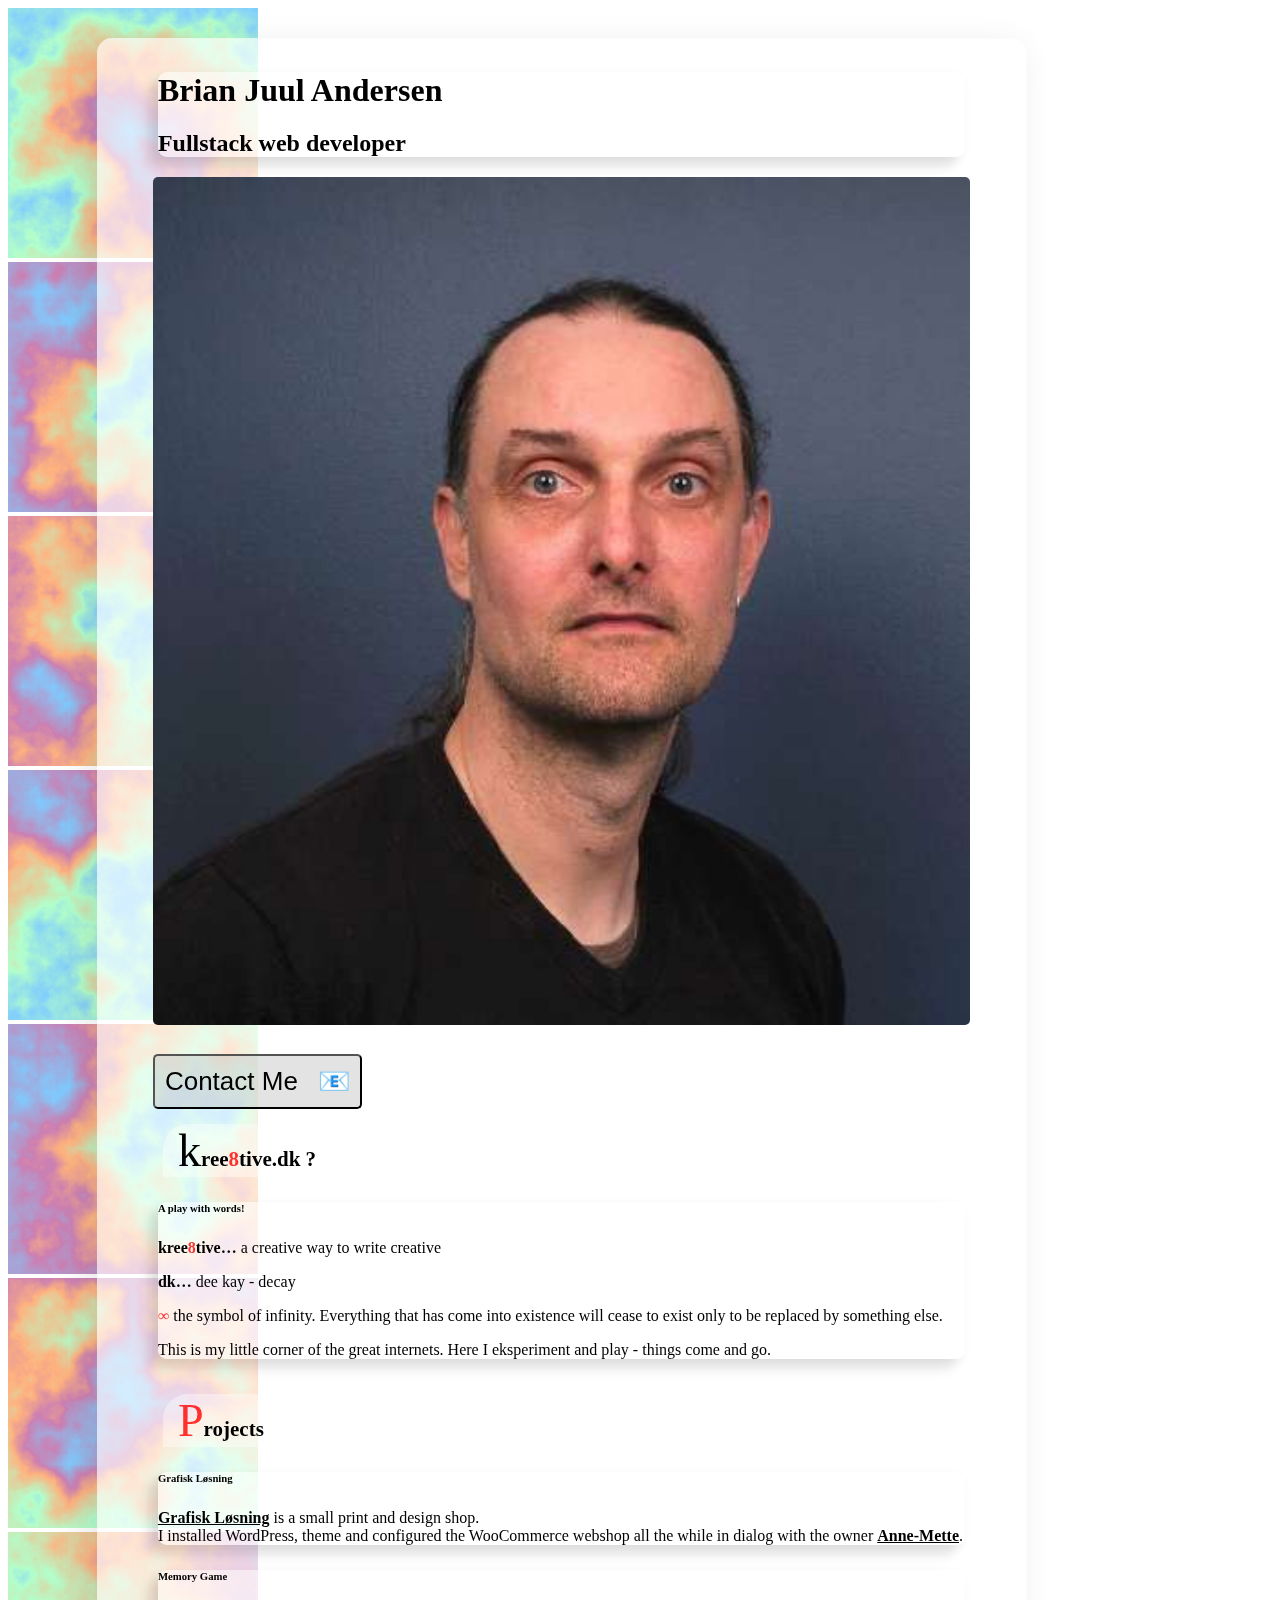
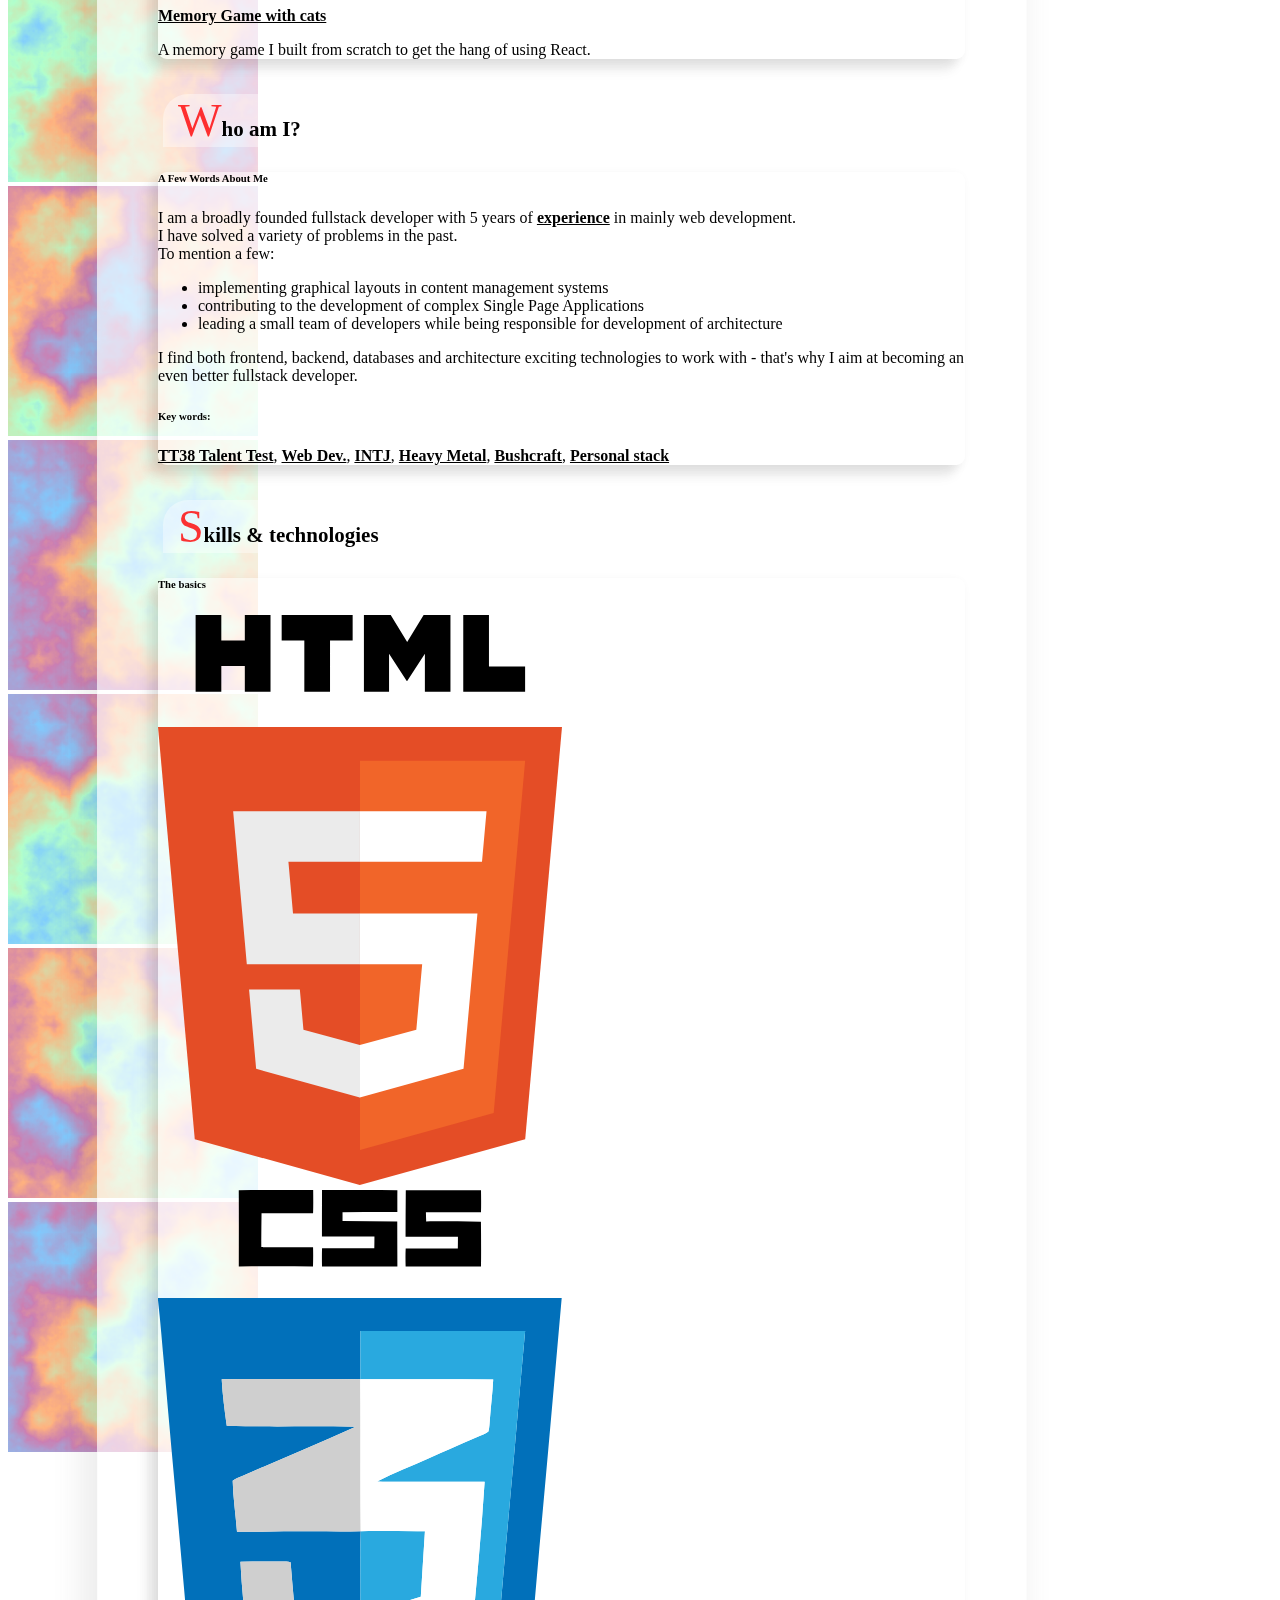
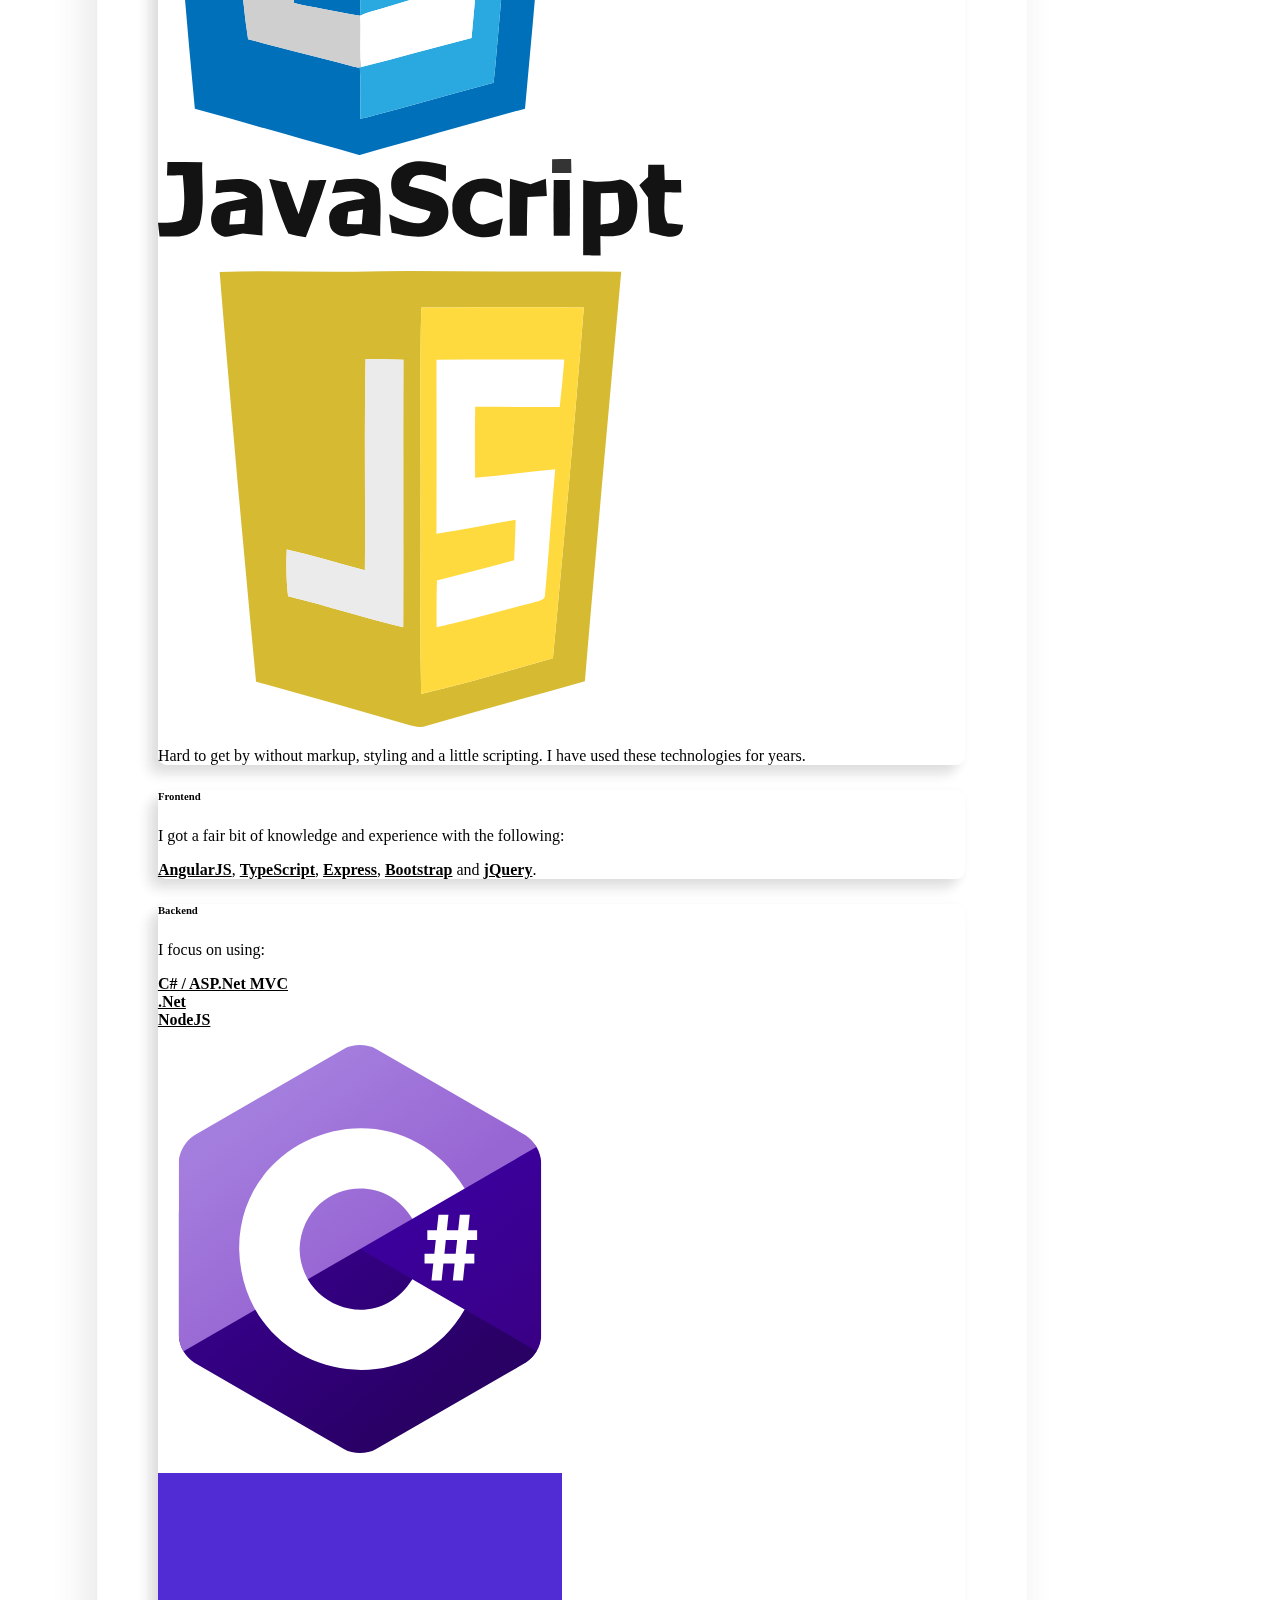
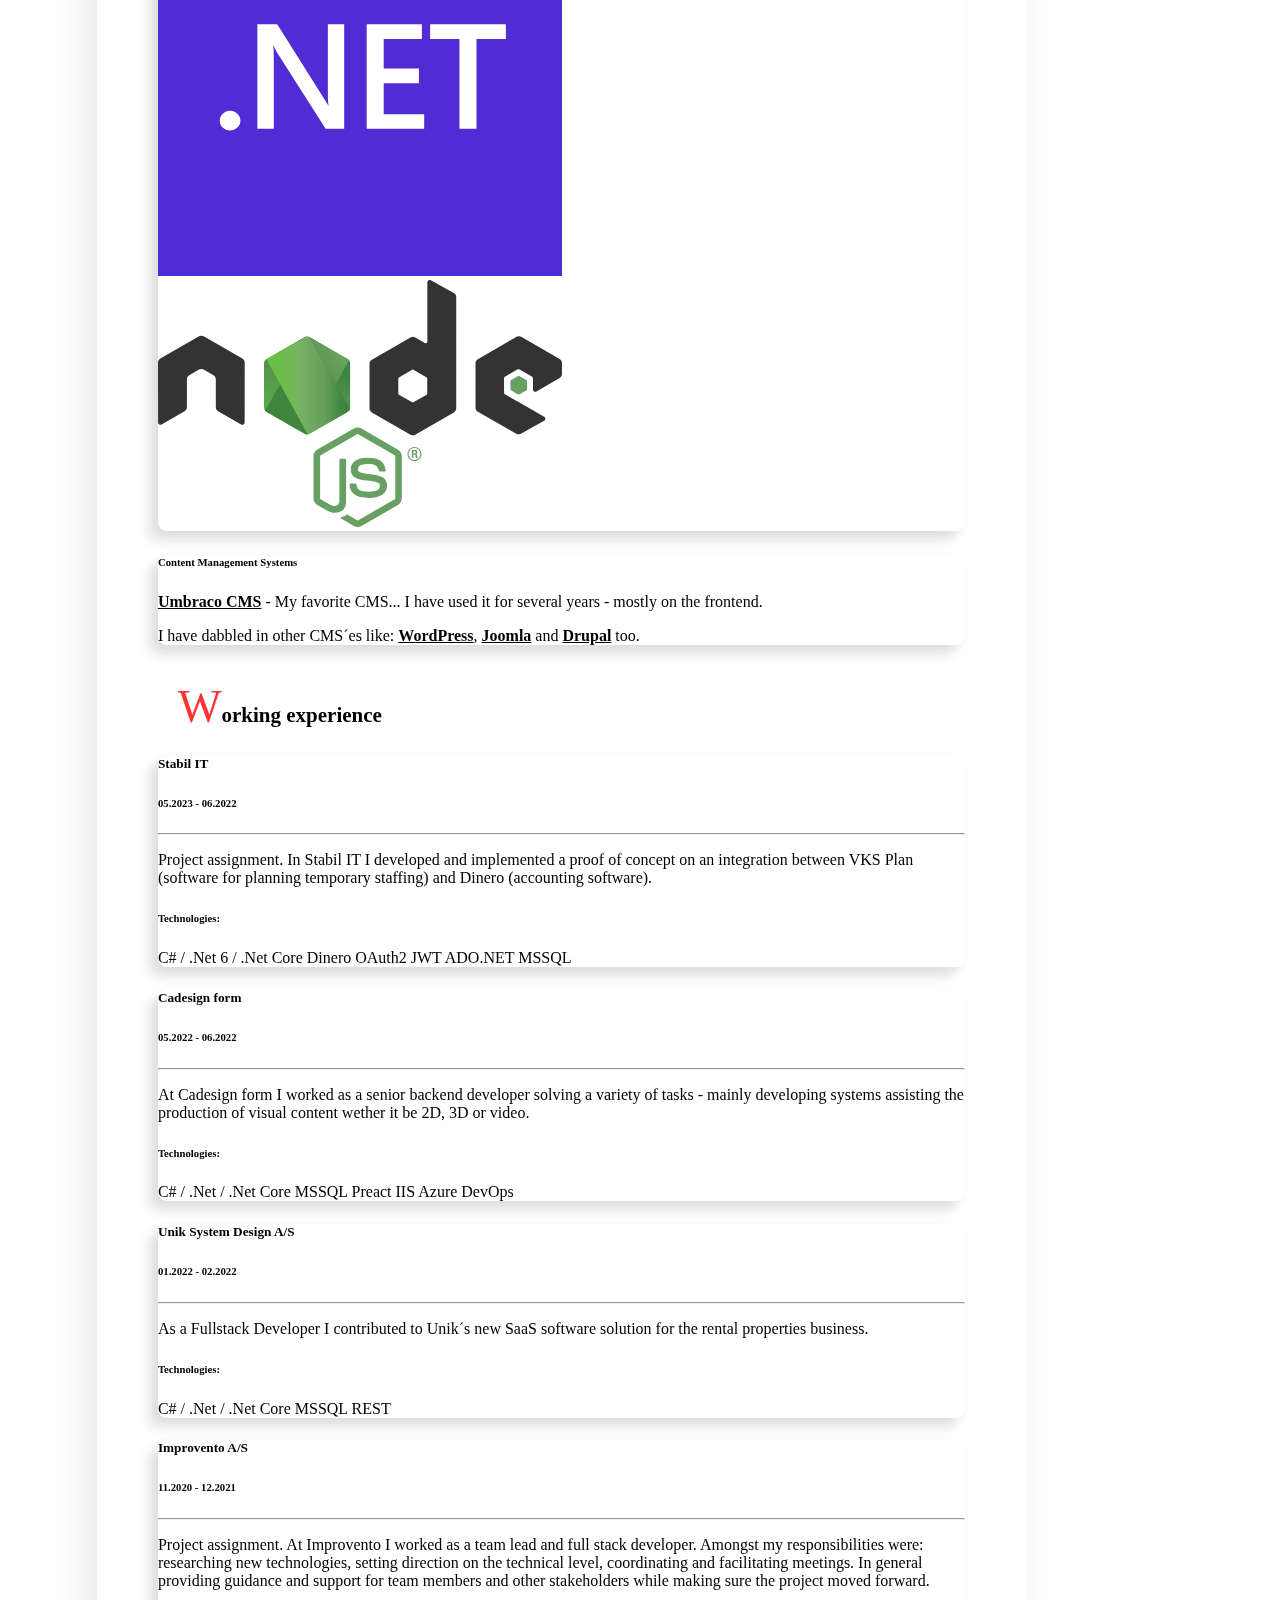
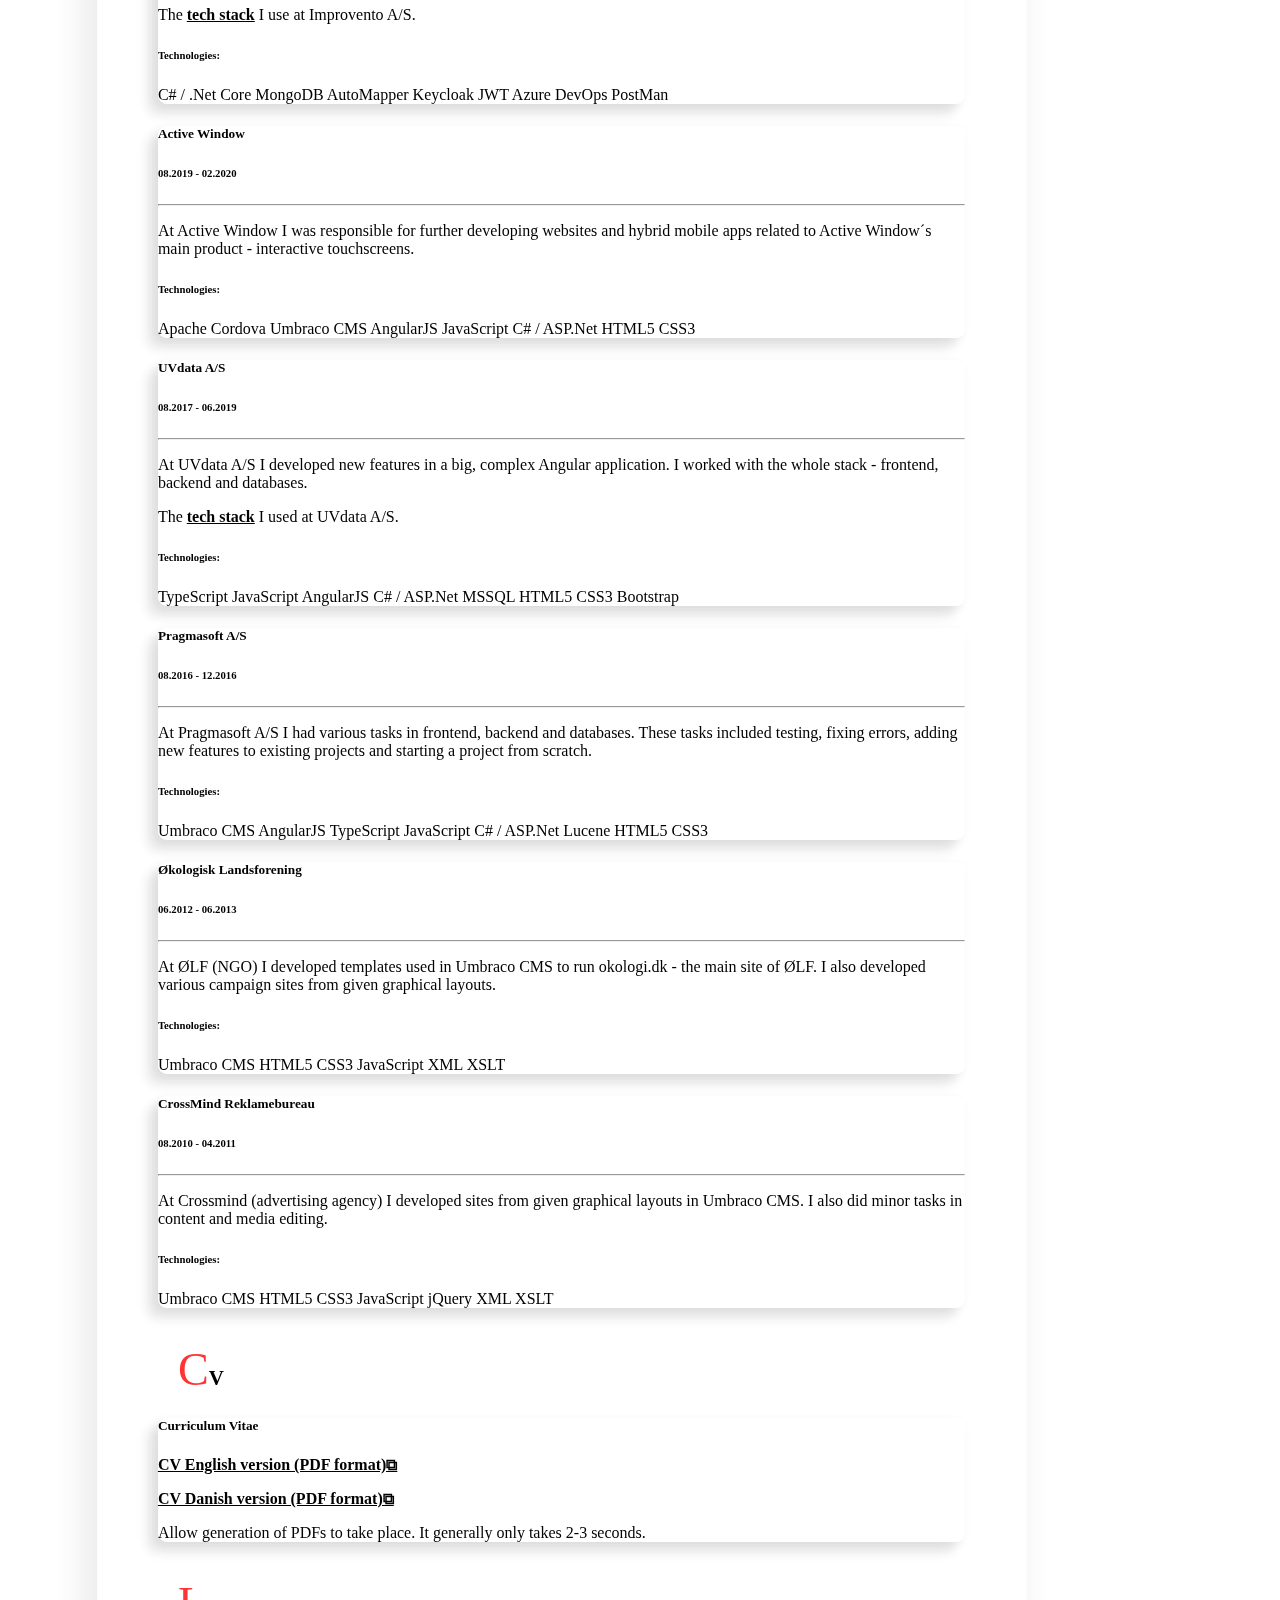
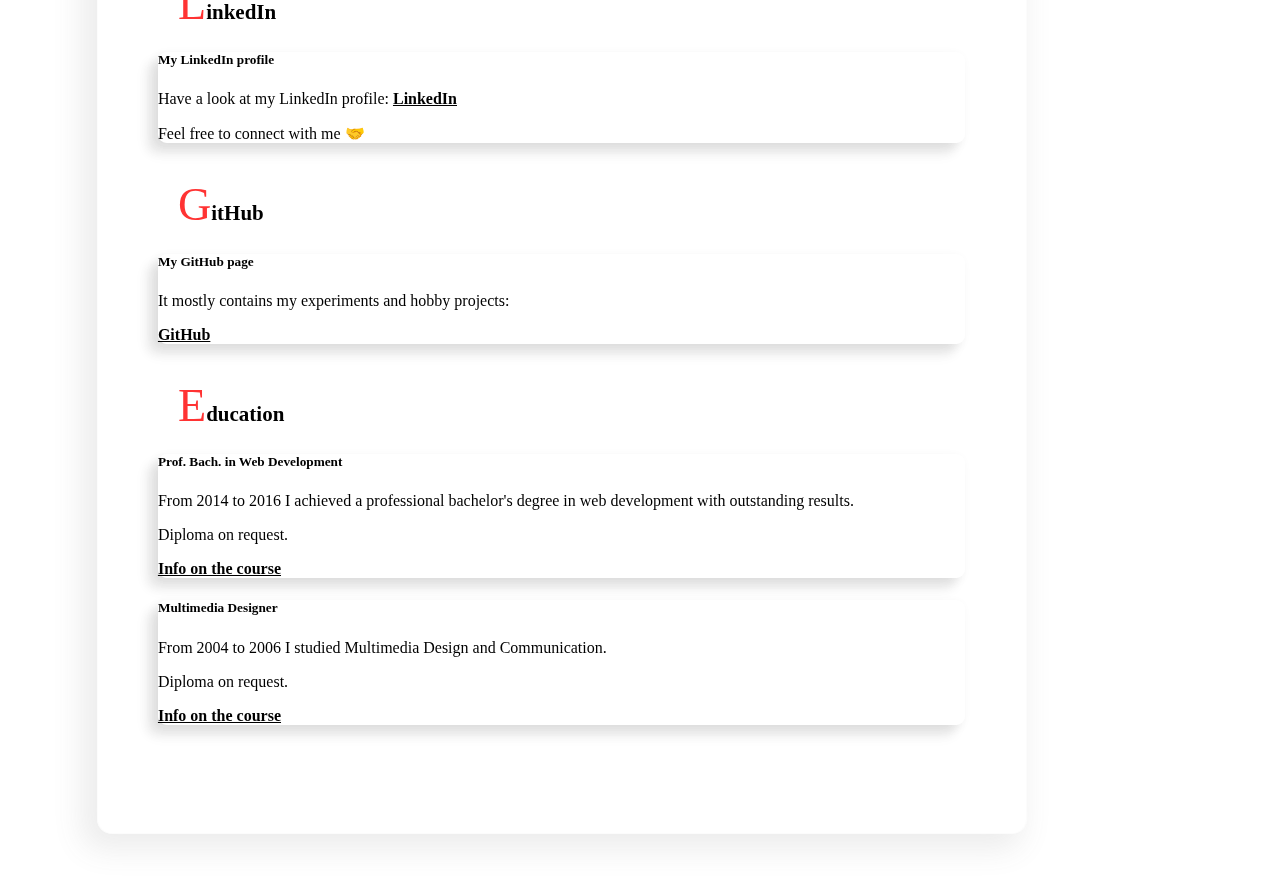
<file: index.html>
﻿<!DOCTYPE html>
<html lang="da">
  <head>
    <meta charset="utf-8" />
    <meta http-equiv="X-UA-Compatible" content="IE=edge" />
    <meta name="viewport" content="width=device-width, initial-scale=1" />
    <meta name="Description" content="Webdeveloper Brian Juul Andersen" />
    <title>kree8tive.dk</title>
    <link rel="icon" type="image/png" href="./img/favicon.ico" />
  </head>
  <body>
    <div
      id="carouselFade"
      class="carousel slide carousel-fade"
      data-ride="carousel"
    >
      <div class="carousel-inner">
        <div class="carousel-item active">
          <img
            alt=""
            class="d-block min-vh-100 w-100"
            src="./img/plasma01.png"
          />
        </div>
        <div class="carousel-item">
          <img
            alt=""
            class="d-block min-vh-100 w-100"
            src="./img/plasma02.png"
          />
        </div>
        <div class="carousel-item">
          <img
            alt=""
            class="d-block min-vh-100 w-100"
            src="./img/plasma03.png"
          />
        </div>
        <div class="carousel-item">
          <img
            alt=""
            class="d-block min-vh-100 w-100"
            src="./img/plasma04.png"
          />
        </div>
        <div class="carousel-item">
          <img
            alt=""
            class="d-block min-vh-100 w-100"
            src="./img/plasma05.png"
          />
        </div>
        <div class="carousel-item">
          <img
            alt=""
            class="d-block min-vh-100 w-100"
            src="./img/plasma06.png"
          />
        </div>
        <div class="carousel-item">
          <img
            alt=""
            class="d-block min-vh-100 w-100"
            src="./img/plasma07.png"
          />
        </div>
        <div class="carousel-item">
          <img
            alt=""
            class="d-block min-vh-100 w-100"
            src="./img/plasma06.png"
          />
        </div>
        <div class="carousel-item">
          <img
            alt=""
            class="d-block min-vh-100 w-100"
            src="./img/plasma05.png"
          />
        </div>
        <div class="carousel-item">
          <img
            alt=""
            class="d-block min-vh-100 w-100"
            src="./img/plasma04.png"
          />
        </div>
        <div class="carousel-item">
          <img
            alt=""
            class="d-block min-vh-100 w-100"
            src="./img/plasma03.png"
          />
        </div>
        <div class="carousel-item">
          <img
            alt=""
            class="d-block min-vh-100 w-100"
            src="./img/plasma02.png"
          />
        </div>
      </div>
    </div>

    <div class="jumbotron jumbotron-fluid bg-transparent">
      <div class="container-fluid">
        <div class="row mt-5 mb-5">
          <div class="col card text-center p-5">
            <h1 class="display-5">Brian Juul Andersen</h1>
            <h2 class="display-6">Fullstack web developer</h2>
          </div>
        </div>
        <div class="row text-left">
          <div class="col-xs-12 col-sm-12 col-md-6">
            <div class="col-xs-12 col-sm-12 col-md-12 text-center">
              <img
                alt="Profile: Brian Juul Andersen"
                class="profile-img responsive-image"
                src="./img/BrianJuulAndersen.jpg"
              />
              <button
                type="button"
                class="btn btn-light col-xs-5 col-sm-5 col-md-5 text"
                id="contact-info"
              >
                Contact Me<span class="glyphicon glyphicon-envelope"
                  >&#128231;</span
                >
              </button>
            </div>
            <div class="col-xs-12 col-sm-12 col-md-12">
              <h3 class="page-legend page-legend-kree8tive">
                kree<span class="red">8</span>tive.dk ?
              </h3>
              <div class="card col-12">
                <div class="card-body">
                  <h6 class="card-title">A play with words!</h6>
                  <p class="card-text">
                    <b>kree<span class="red">8</span>tive&hellip;</b> a creative
                    way to write creative
                  </p>
                  <p class="card-text"><b>dk&hellip;</b> dee kay - decay</p>
                  <p class="card-text">
                    <b class="red">&infin;</b> the symbol of infinity.
                    Everything that has come into existence will cease to exist
                    only to be replaced by something else.
                  </p>
                  <p class="card-text">
                    This is my little corner of the great internets. Here I
                    eksperiment and play - things come and go.
                  </p>
                </div>
              </div>
              <h3 id="Projects" class="page-legend">Projects</h3>
              <div class="card col-12">
                <div class="card-body">
                  <h6 class="card-title">Grafisk Løsning</h6>
                  <p>
                    <a href="https://grafisk-losning.dk/" target="_blank"
                      >Grafisk Løsning</a
                    >
                    is a small print and design shop.
                    <br />
                    I installed WordPress, theme and configured the WooCommerce
                    webshop all the while in dialog with the owner
                    <a
                      href="https://www.linkedin.com/in/anne-mette-pedersen-1744b324/"
                      target="_blank"
                      >Anne-Mette</a
                    >.
                  </p>
                </div>
              </div>
              <div class="card col-12">
                <div class="card-body">
                  <h6 class="card-title">Memory Game</h6>
                  <p>
                    <a
                      href="https://reactmemorygamewithcats.herokuapp.com/"
                      target="_blank"
                      >Memory Game with cats</a
                    >
                  </p>
                  <p>
                    A memory game I built from scratch to get the hang of using
                    React.
                  </p>
                </div>
              </div>
            </div>
          </div>
          <div class="col-xs-12 col-sm-12 col-md-6">
            <h3 id="WhoAmI" class="page-legend">Who am I?</h3>
            <div class="card col-12">
              <div class="card-body">
                <h6 class="card-title">A Few Words About Me</h6>
                <p class="card-text">
                  I am a broadly founded fullstack developer with 5 years of
                  <a href="#WorkingExperience">experience</a> in mainly web
                  development.
                  <br />
                  I have solved a variety of problems in the past.
                  <br />
                  To mention a few:
                </p>
                <ul>
                  <li>
                    implementing graphical layouts in content management systems
                  </li>
                  <li>
                    contributing to the development of complex Single Page
                    Applications
                  </li>
                  <li>
                    leading a small team of developers while being responsible
                    for development of architecture
                  </li>
                </ul>
                <p class="card-text">
                  I find both frontend, backend, databases and architecture
                  exciting technologies to work with - that's why I aim at
                  becoming an even better fullstack developer.
                </p>
              </div>
              <div class="card-footer bg-transparent">
                <h6>Key words:</h6>
                <p>
                  <a
                    href="./assets/TT38_BrianJuulAndersen.pdf"
                    rel="noreferrer"
                    target="_blank"
                    >TT38 Talent Test</a
                  >, <a href="#Education">Web Dev.</a>,
                  <a
                    href="https://www.16personalities.com/intj-personality"
                    rel="noreferrer"
                    target="_blank"
                    >INTJ</a
                  >,
                  <a
                    href="https://mapofmetal.com"
                    rel="noreferrer"
                    target="_blank"
                    >Heavy Metal</a
                  >,
                  <a
                    href="https://en.wikipedia.org/wiki/Bushcraft"
                    rel="noreferrer"
                    target="_blank"
                    >Bushcraft</a
                  >,
                  <a
                    href="https://stackshare.io/BrianJuulAndersen/personalstack"
                    rel="noreferrer"
                    target="_blank"
                    >Personal stack</a
                  >
                </p>
              </div>
            </div>
            <h3 id="Skills" class="page-legend" id="skills">
              Skills & technologies
            </h3>
            <div class="card col-12">
              <div class="card-body">
                <h6 class="card-title">The basics</h6>
                <div class="row">
                  <div class="col text-center">
                    <img
                      alt="HTML5 Logo"
                      class="mr-3"
                      src="./img/HTML5.svg"
                      width="50%"
                    />
                  </div>
                  <div class="col text-center">
                    <img
                      alt="CSS3 Logo"
                      class="mr-3"
                      src="./img/CSS3.svg"
                      width="50%"
                    />
                  </div>
                  <div class="col text-center">
                    <img
                      alt="JavaScript Logo"
                      class="mr-3"
                      src="./img/JS.svg"
                      width="65%"
                    />
                  </div>
                </div>
                <p class="card-text pt-3">
                  Hard to get by without markup, styling and a little scripting.
                  I have used these technologies for years.
                </p>
              </div>
            </div>
            <div class="card col-12">
              <div class="card-body">
                <h6 class="card-title">Frontend</h6>
                <p>
                  I got a fair bit of knowledge and experience with the
                  following:
                </p>
                <p>
                  <a
                    href="https://angularjs.org/"
                    rel="noreferrer"
                    target="_blank"
                    >AngularJS</a
                  >,
                  <a
                    href="https://www.typescriptlang.org/"
                    rel="noreferrer"
                    target="_blank"
                    >TypeScript</a
                  >,
                  <a
                    href="https://expressjs.com/"
                    rel="noreferrer"
                    target="_blank"
                    >Express</a
                  >,
                  <a
                    href="https://getbootstrap.com/"
                    rel="noreferrer"
                    target="_blank"
                    >Bootstrap</a
                  >
                  and
                  <a href="https://jquery.com/" rel="noreferrer" target="_blank"
                    >jQuery</a
                  >.
                </p>
              </div>
            </div>
            <div class="card col-12">
              <div class="card-body">
                <h6 class="card-title">Backend</h6>
                <p>I focus on using:</p>
                <div class="row">
                  <div class="col text-center">
                    <a
                      href="https://dotnet.microsoft.com/apps/aspnet"
                      rel="noreferrer"
                      target="_blank"
                    >
                      C# / ASP.Net MVC
                    </a>
                  </div>
                  <div class="col text-center">
                    <a
                      href="https://dotnet.microsoft.com/"
                      rel="noreferrer"
                      target="_blank"
                      >.Net</a
                    >
                  </div>
                  <div class="col text-center">
                    <a
                      href="https://nodejs.org"
                      rel="noreferrer"
                      target="_blank"
                      >NodeJS</a
                    >
                  </div>
                </div>
                <div class="row">
                  <div class="col text-center">
                    <img
                      alt="C# logo"
                      src="./img/C_Sharp_logo.svg"
                      width="50%"
                    />
                  </div>
                  <div class="col text-center">
                    <img alt=".Net logo" src="./img/NET_Logo.svg" width="50%" />
                  </div>
                  <div class="col text-center">
                    <img
                      alt="Node.js logo"
                      src="./img/Node.js_logo.svg"
                      width="50%"
                    />
                  </div>
                </div>
              </div>
            </div>
            <div class="card col-12">
              <div class="card-body">
                <h6 class="card-title">Content Management Systems</h6>
                <p class="card-text">
                  <a
                    href="https://umbraco.com/"
                    rel="noreferrer"
                    target="_blank"
                    >Umbraco CMS</a
                  >
                  - My favorite CMS... I have used it for several years - mostly
                  on the frontend.
                </p>
                <p class="card-text">
                  I have dabbled in other CMS´es like:
                  <a
                    href="https://wordpress.com/"
                    rel="noreferrer"
                    target="_blank"
                    >WordPress</a
                  >,
                  <a
                    href="https://www.joomla.org/"
                    rel="noreferrer"
                    target="_blank"
                    >Joomla</a
                  >
                  and
                  <a
                    href="https://www.drupal.org/"
                    rel="noreferrer"
                    target="_blank"
                    >Drupal</a
                  >
                  too.
                </p>
              </div>
            </div>
          </div>
        </div>
        <div class="row">
          <div class="col-lg-6 col-sm-12">
            <h3 id="WorkingExperience" class="page-legend">
              Working experience
            </h3>
            <div class="card col-12">
              <div class="card-body">
                <h5 class="card-title">Stabil IT</h5>
                <h6 class="card-subtitle">05.2023 - 06.2022</h6>
                <hr />
                <p class="card-text">
                  Project assignment. In Stabil IT I developed and implemented a
                  proof of concept on an integration between VKS Plan (software
                  for planning temporary staffing) and Dinero (accounting
                  software).
                </p>
                <h6>Technologies:</h6>
                <span class="badge bg-secondary">C# / .Net 6 / .Net Core</span>
                <span class="badge bg-secondary">Dinero</span>
                <span class="badge bg-secondary">OAuth2</span>
                <span class="badge bg-secondary">JWT</span>
                <span class="badge bg-secondary">ADO.NET</span>
                <span class="badge bg-secondary">MSSQL</span>
              </div>
            </div>
            <div class="card col-12">
              <div class="card-body">
                <h5 class="card-title">Cadesign form</h5>
                <h6 class="card-subtitle">05.2022 - 06.2022</h6>
                <hr />
                <p class="card-text">
                  At Cadesign form I worked as a senior backend developer
                  solving a variety of tasks - mainly developing systems
                  assisting the production of visual content wether it be 2D, 3D
                  or video.
                </p>
                <h6>Technologies:</h6>
                <span class="badge bg-secondary">C# / .Net / .Net Core</span>
                <span class="badge bg-secondary">MSSQL</span>
                <span class="badge bg-secondary">Preact</span>
                <span class="badge bg-secondary">IIS</span>
                <span class="badge bg-secondary">Azure DevOps</span>
              </div>
            </div>
            <div class="card col-12">
              <div class="card-body">
                <h5 class="card-title">Unik System Design A/S</h5>
                <h6 class="card-subtitle">01.2022 - 02.2022</h6>
                <hr />
                <p class="card-text">
                  As a Fullstack Developer I contributed to Unik´s new SaaS
                  software solution for the rental properties business.
                </p>
                <h6>Technologies:</h6>
                <span class="badge bg-secondary">C# / .Net / .Net Core</span>
                <span class="badge bg-secondary">MSSQL</span>
                <span class="badge bg-secondary">REST</span>
              </div>
            </div>
            <div class="card col-12">
              <div class="card-body">
                <h5 class="card-title">Improvento A/S</h5>
                <h6 class="card-subtitle">11.2020 - 12.2021</h6>
                <hr />
                <p class="card-text">
                  Project assignment. At Improvento I worked as a team lead and
                  full stack developer. Amongst my responsibilities were:
                  researching new technologies, setting direction on the
                  technical level, coordinating and facilitating meetings. In
                  general providing guidance and support for team members and
                  other stakeholders while making sure the project moved
                  forward.
                </p>
                <p>
                  The
                  <a
                    href="https://stackshare.io/BrianJuulAndersen/improvento"
                    rel="noreferrer"
                    target="_blank"
                    >tech stack</a
                  >
                  I use at Improvento A/S.
                </p>
                <h6>Technologies:</h6>
                <span class="badge bg-secondary">C# / .Net Core</span>
                <span class="badge bg-secondary">MongoDB</span>
                <span class="badge bg-secondary">AutoMapper</span>
                <span class="badge bg-secondary">Keycloak</span>
                <span class="badge bg-secondary">JWT</span>
                <span class="badge bg-secondary">Azure DevOps</span>
                <span class="badge bg-secondary">PostMan</span>
              </div>
            </div>
            <div class="card col-12">
              <div class="card-body">
                <h5 class="card-title">Active Window</h5>
                <h6 class="card-subtitle">08.2019 - 02.2020</h6>
                <hr />
                <p class="card-text">
                  At Active Window I was responsible for further developing
                  websites and hybrid mobile apps related to Active Window´s
                  main product - interactive touchscreens.
                </p>
                <h6>Technologies:</h6>
                <span class="badge bg-secondary">Apache Cordova</span>
                <span class="badge bg-secondary">Umbraco CMS</span>
                <span class="badge bg-secondary">AngularJS</span>
                <span class="badge bg-secondary">JavaScript</span>
                <span class="badge bg-secondary">C# / ASP.Net</span>
                <span class="badge bg-secondary">HTML5</span>
                <span class="badge bg-secondary">CSS3</span>
              </div>
            </div>
            <div class="card col-12">
              <div class="card-body">
                <h5 class="card-title">UVdata A/S</h5>
                <h6 class="card-subtitle">08.2017 - 06.2019</h6>
                <hr />
                <p class="card-text">
                  At UVdata A/S I developed new features in a big, complex
                  Angular application. I worked with the whole stack - frontend,
                  backend and databases.
                </p>
                <p>
                  The
                  <a
                    href="https://stackshare.io/BrianJuulAndersen/uvdata"
                    rel="noreferrer"
                    target="_blank"
                    >tech stack</a
                  >
                  I used at UVdata A/S.
                </p>
                <h6>Technologies:</h6>
                <span class="badge bg-secondary">TypeScript</span>
                <span class="badge bg-secondary">JavaScript</span>
                <span class="badge bg-secondary">AngularJS</span>
                <span class="badge bg-secondary">C# / ASP.Net</span>
                <span class="badge bg-secondary">MSSQL</span>
                <span class="badge bg-secondary">HTML5</span>
                <span class="badge bg-secondary">CSS3</span>
                <span class="badge bg-secondary">Bootstrap</span>
              </div>
            </div>

            <div class="card col-12">
              <div class="card-body">
                <h5 class="card-title">Pragmasoft A/S</h5>
                <h6 class="card-subtitle">08.2016 - 12.2016</h6>
                <hr />
                <p class="card-text">
                  At Pragmasoft A/S I had various tasks in frontend, backend and
                  databases. These tasks included testing, fixing errors, adding
                  new features to existing projects and starting a project from
                  scratch.
                </p>
                <h6>Technologies:</h6>
                <span class="badge bg-secondary">Umbraco CMS</span>
                <span class="badge bg-secondary">AngularJS</span>
                <span class="badge bg-secondary">TypeScript</span>
                <span class="badge bg-secondary">JavaScript</span>
                <span class="badge bg-secondary">C# / ASP.Net</span>
                <span class="badge bg-secondary">Lucene</span>
                <span class="badge bg-secondary">HTML5</span>
                <span class="badge bg-secondary">CSS3</span>
              </div>
            </div>

            <div class="card col-12">
              <div class="card-body">
                <h5 class="card-title">Økologisk Landsforening</h5>
                <h6 class="card-subtitle">06.2012 - 06.2013</h6>
                <hr />
                <p class="card-text">
                  At ØLF (NGO) I developed templates used in Umbraco CMS to run
                  okologi.dk - the main site of ØLF. I also developed various
                  campaign sites from given graphical layouts.
                </p>
                <h6>Technologies:</h6>
                <span class="badge bg-secondary">Umbraco CMS</span>
                <span class="badge bg-secondary">HTML5</span>
                <span class="badge bg-secondary">CSS3</span>
                <span class="badge bg-secondary">JavaScript</span>
                <span class="badge bg-secondary">XML</span>
                <span class="badge bg-secondary">XSLT</span>
              </div>
            </div>

            <div class="card col-12">
              <div class="card-body">
                <h5 class="card-title">CrossMind Reklamebureau</h5>
                <h6 class="card-subtitle">08.2010 - 04.2011</h6>
                <hr />
                <p class="card-text">
                  At Crossmind (advertising agency) I developed sites from given
                  graphical layouts in Umbraco CMS. I also did minor tasks in
                  content and media editing.
                </p>
                <h6>Technologies:</h6>
                <span class="badge bg-secondary">Umbraco CMS</span>
                <span class="badge bg-secondary">HTML5</span>
                <span class="badge bg-secondary">CSS3</span>
                <span class="badge bg-secondary">JavaScript</span>
                <span class="badge bg-secondary">jQuery</span>
                <span class="badge bg-secondary">XML</span>
                <span class="badge bg-secondary">XSLT</span>
              </div>
            </div>
          </div>

          <div class="col-lg-6 col-sm-12">
            <h3 id="CV" class="page-legend">CV</h3>
            <div class="card">
              <div class="card-body">
                <h5 class="card-title">Curriculum Vitae</h5>
                <p class="card-text">
                  <a
                    href="https://docs.google.com/document/d/1OQ-sIR06ZjuRRBEh1SBZYmp7ksb1nKiSNzOJp_gcfFo/export?format=pdf"
                    rel="noreferrer"
                    target="_blank"
                    title="Click to download resumé in PDF format"
                    >CV English version (PDF format)&#x29C9;</a
                  >
                </p>
                <p class="card-text">
                  <a
                    href="https://docs.google.com/document/d/1BCgAOclDq9SJ3_ND1vB4CQceBoUsR3rkl8fUB__Tm_Y/export?format=pdf"
                    rel="noreferrer"
                    target="_blank"
                    title="Klik for at downloade CV i PDF format"
                    >CV Danish version (PDF format)&#x29C9;</a
                  >
                </p>
                <p>
                  Allow generation of PDFs to take place. It generally only
                  takes 2-3 seconds.
                </p>
              </div>
            </div>

            <h3 id="LI" class="page-legend">LinkedIn</h3>
            <div class="card">
              <div class="card-body">
                <h5 class="card-title">My LinkedIn profile</h5>
                <p class="card-text">
                  Have a look at my LinkedIn profile:
                  <a
                    href="https://www.linkedin.com/in/brianjuulandersen/"
                    rel="noreferrer"
                    target="_blank"
                    >LinkedIn</a
                  >
                </p>
                <p class="card-text">Feel free to connect with me &#129309;</p>
              </div>
            </div>

            <h3 id="GitHub" class="page-legend">GitHub</h3>
            <div class="card">
              <div class="card-body">
                <h5 class="card-title">My GitHub page</h5>
                <p class="card-text">
                  It mostly contains my experiments and hobby projects:
                </p>
                <p class="card-text">
                  <a
                    href="https://github.com/Brianmanden/"
                    rel="noreferrer"
                    target="_blank"
                    >GitHub</a
                  >
                </p>
              </div>
            </div>

            <h3 id="Education" class="page-legend" id="EDU">Education</h3>
            <div class="card">
              <div class="card-body">
                <h5 class="card-title">Prof. Bach. in Web Development</h5>
                <p class="card-text">
                  From 2014 to 2016 I achieved a professional bachelor's degree
                  in web development with outstanding results.
                </p>
                <p class="card-text">Diploma on request.</p>
                <p class="card-text">
                  <a
                    href="https://www.baaa.dk/programmes/bachelor-s-top-up-degree/web-development/"
                    rel="noreferrer"
                    target="_blank"
                    >Info on the course</a
                  >
                </p>
              </div>
            </div>
            <div class="card">
              <div class="card-body">
                <h5 class="card-title">Multimedia Designer</h5>
                <p class="card-text">
                  From 2004 to 2006 I studied Multimedia Design and
                  Communication.
                </p>
                <p class="card-text">Diploma on request.</p>
                <p class="card-text">
                  <a
                    href="https://www.baaa.dk/programmes/ap-degree/multimedia-design/"
                    rel="noreferrer"
                    target="_blank"
                    >Info on the course</a
                  >
                </p>
              </div>
            </div>
          </div>
        </div>
      </div>
    </div>

    <!-- STYLES -->
    <link
      rel="stylesheet"
      href="https://stackpath.bootstrapcdn.com/bootstrap/5.0.0-alpha1/css/bootstrap.min.css"
      integrity="sha384-r4NyP46KrjDleawBgD5tp8Y7UzmLA05oM1iAEQ17CSuDqnUK2+k9luXQOfXJCJ4I"
      crossorigin="anonymous"
    />
    <link href="./styles/style.css" rel="stylesheet" />

    <!-- SCRIPTS -->
    <script
      src="https://cdn.jsdelivr.net/npm/popper.js@1.16.0/dist/umd/popper.min.js"
      integrity="sha384-Q6E9RHvbIyZFJoft+2mJbHaEWldlvI9IOYy5n3zV9zzTtmI3UksdQRVvoxMfooAo"
      crossorigin="anonymous"
    ></script>
    <script
      src="https://stackpath.bootstrapcdn.com/bootstrap/5.0.0-alpha1/js/bootstrap.min.js"
      integrity="sha384-oesi62hOLfzrys4LxRF63OJCXdXDipiYWBnvTl9Y9/TRlw5xlKIEHpNyvvDShgf/"
      crossorigin="anonymous"
    ></script>
    <script async defer src="./scripts/script.js"></script>
    <script
      async
      defer
      src="https://www.googletagmanager.com/gtag/js?id=UA-9800473-1"
    ></script>

    <!-- Google Tag Manager -->
    <script>
      window.dataLayer = window.dataLayer || [];
      function gtag() {
        dataLayer.push(arguments);
      }
      gtag("js", new Date());
      gtag("config", "UA-9800473-1");
    </script>
  </body>
</html>
</file>
<file: styles/style.css>
html,
body {
  width: 93%;
}

#carouselFade {
  filter: opacity(50%);
  position: fixed;
  width: 100%;
  z-index: -99;
}

.carousel .carousel-item {
  display: block;
  transition: opacity 5s ease-out;
  background-position: center center;
  background-repeat: no-repeat;
  background-attachment: fixed;
  background-size: cover;
}

.carousel .carousel-item.active {
  opacity: 1;
  transition: opacity 5s ease-in;
}

.container-fluid {
  background: rgba(255, 255, 255, 0.65);
  border: 1px solid rgba(230, 230, 230, 0.1);
  border-radius: 15px;
  box-shadow: -10px 10px 30px 5px rgba(100, 100, 100, 0.12);
  margin: 8%;
  margin-top: 0;
  padding: 1% 5% 8%;
  position: relative;
  top: 30px;
}

.card {
  background: rgba(255, 255, 255, 0.5);
  border-radius: 9px;
  box-shadow: -10px 10px 16px 0px rgba(0, 0, 0, 0.05),
    -3px 3px 10px 1px rgba(0, 0, 0, 0.05),
    -10px 10px 10px 1px rgba(0, 0, 0, 0.05),
    -1px 1px 10px 3px rgba(204, 34, 34, 0);
  margin: 0 5px 20px 5px;
  transition: all 750ms;
}

.card:hover {
  background: rgba(255, 255, 255, 0.8);
  border-radius: 5px;
  box-shadow: 0 10px 50px 0 rgba(0, 0, 0, 0.5);
  transform: scale(1.02);
}

a {
  color: #000;
  font-weight: bold;
}

a:hover {
  border-bottom: 1px solid rgba(255, 0, 0, 0.8);
  color: #222;
  text-decoration: none;
}

.no-hover:hover {
  border-bottom: none;
}

h3,
.h3 {
  font-size: 21px;
}

.red {
  color: rgba(255, 0, 0, 0.8);
}

h3::first-letter {
  color: rgba(255, 0, 0, 0.8);
  font-size: 220%;
  font-weight: 100;
}

h3.page-legend-kree8tive::first-letter {
  color: unset;
}

h4 {
  font-size: 14px;
  font-weight: bold;
}

.page-header {
  background: rgba(255, 255, 255, 0.15);
  border-bottom: none;
  border-radius: 25px;
  margin: 0 0 50px 10px;
  padding: 25px;
  padding-top: 55px;
  width: 100%;
}

.card-footer small {
  margin-left: 20px;
}

.page-legend {
  background: rgba(255, 255, 255, 0.4);
  border-bottom: none;
  border-top-left-radius: 25px;
  border-top-right-radius: 25px;
  display: inline-block;
  margin: 15px 0 0 10px;
  padding: 0 15px;
}

.profile-img {
  border-radius: 5px;
  margin-bottom: 25px;
  width: 100%;
}

.glyphicon-envelope {
  font-weight: bold;
  padding-left: 20px;
}

#contact-info {
  background: rgba(200, 200, 200, 0.5);
  border-radius: 5px;
  cursor: pointer;
  font-size: 26px;
  padding: 10px;
  transition: all 750ms;
}

#contact-info .glyphicon {
  display: inline-block;
}

#contact-info:hover {
  animation-duration: 2.5s;
  background: rgba(220, 220, 220, 0.6);
  transition: all 750ms;
}

#contact-info:hover span {
  animation-name: wave-animation;
  animation-duration: 2.5s;
  animation-iteration-count: infinite;
  transform-origin: 70% 70%;
  display: inline-block;
}

@keyframes wave-animation {
  0% {
    transform: rotate(0deg);
  }
  10% {
    transform: rotate(-10deg);
  }
  20% {
    transform: rotate(12deg);
  }
  30% {
    transform: rotate(-10deg);
  }
  40% {
    transform: rotate(9deg);
  }
  50% {
    transform: rotate(0deg);
  }
  100% {
    transform: rotate(0deg);
  }
}

.who-am-i {
  padding: 8% 16%;
}

.label {
  background: rgba(255, 255, 255, 0.5);
  color: #000;
}

.logo-container {
  background: unset;
  margin: 30px 0 25px;
  padding-top: 10px;
}

.logo-container img {
  height: 100px;
}

.logo-container .col-xs-4 img,
.logo-container .col-sm-4 img {
  height: 70px;
}
</file>
